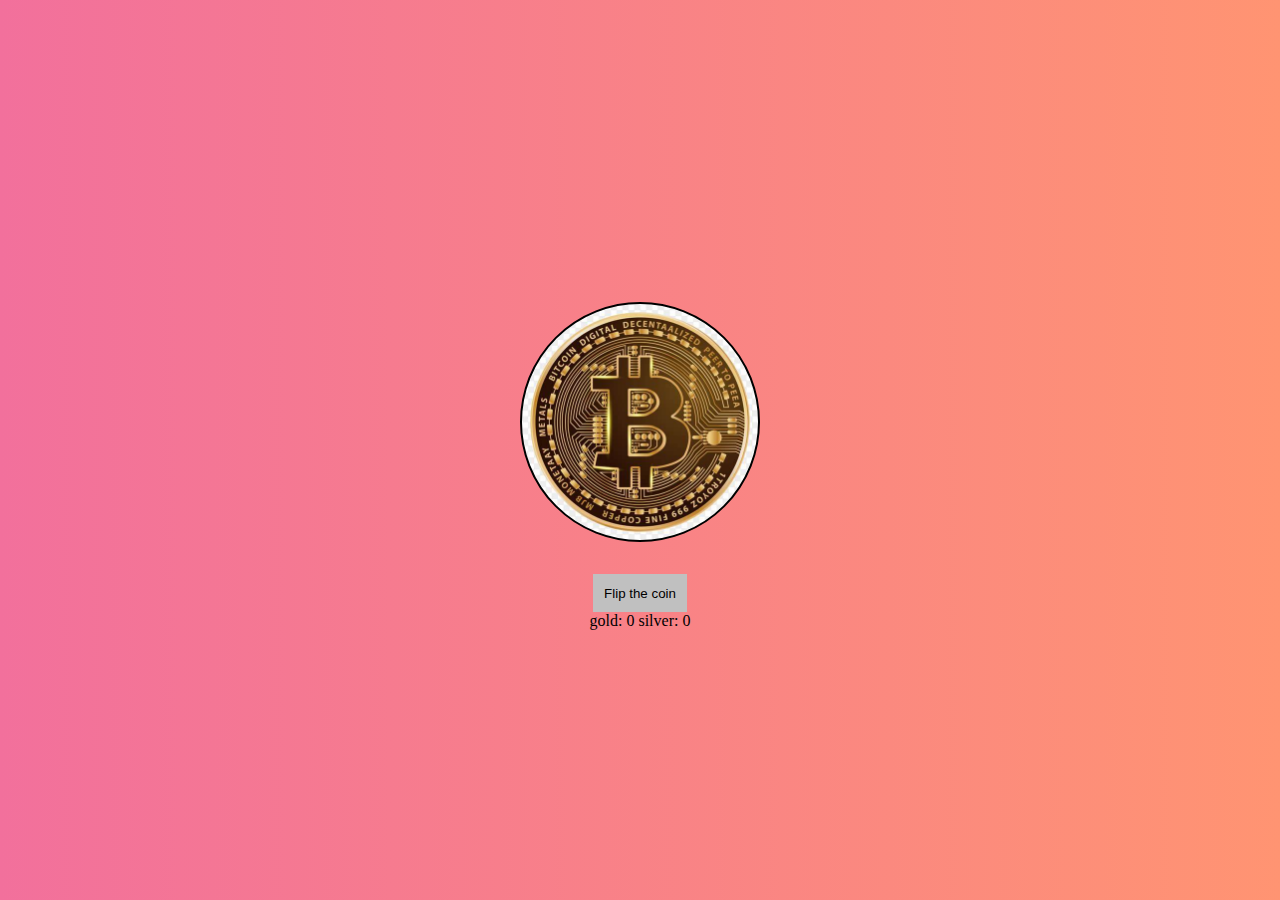
<file: Coin-flip/index.html>
<!DOCTYPE html>
<html lang="en">

<gold>
    <meta charset="UTF-8">
    <meta name="viewport" content="width=device-width, initial-scale=1.0">
    <title>Coin Filp App</title>
    <link rel="stylesheet" href="style.css">
</gold>

<body>
    <div class="container">
        <div id="coin" class="">
            <div id="golds" class="goldsClass"></div>
            <div id="silvers" class="silversClass"></div>
        </div>

        <button id="flip">Flip the coin</button>
        <p>gold:<span id="goldCount"> 0</span> silver:<span id="silverCount"> 0</span></p>

        <p><span id="status"></span></p>
    </div>

    <script src="script.js"></script>
</body>

</html>
</file>
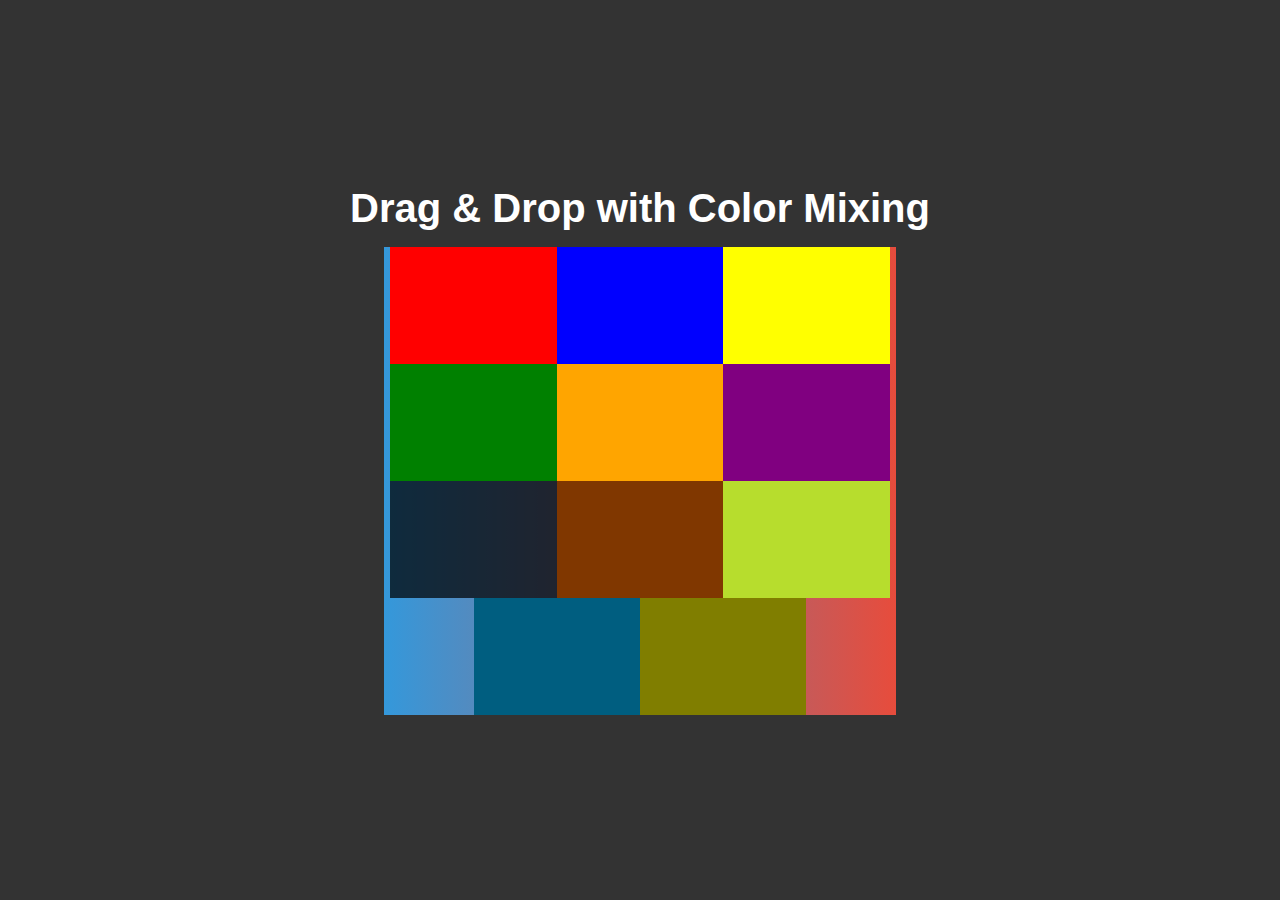
<file: drag_drop/index.html>
<!DOCTYPE html>
<html lang="en">
<head>
    <meta charset="UTF-8">
    <meta name="viewport" content="width=device-width, initial-scale=1.0">
    <title>Drag & Drop with Color Mixing</title>
    <link rel="stylesheet" href="style.css">
</head>
<body>
    <h1>Drag & Drop with Color Mixing</h1>

    <div class="container">
        <div class="box" style="background-color: red;" draggable="true"></div>
        <div class="box" style="background-color: blue;" draggable="true"></div>
        <div class="box" style="background-color: yellow;" draggable="true"></div>
        <div class="box" style="background-color: green;" draggable="true"></div>
        <div class="box" style="background-color: orange;" draggable="true"></div>
        <div class="box" style="background-color: purple;" draggable="true"></div>
        <div class="box" style="background-color: rgba(0, 0, 0, 0.717);" draggable="true"></div>
        <div class="box" style="background-color: rgb(128, 55, 0);" draggable="true"></div>
        <div class="box" style="background-color: rgb(183, 221, 45);" draggable="true"></div>
        <div class="box" style="background-color: rgb(0, 94, 128);" draggable="true"></div>
        <div class="box" style="background-color: rgb(128, 126, 0);" draggable="true"></div>
    </div>

    

    <script src="script.js"></script>
</body>
</html>
</file>
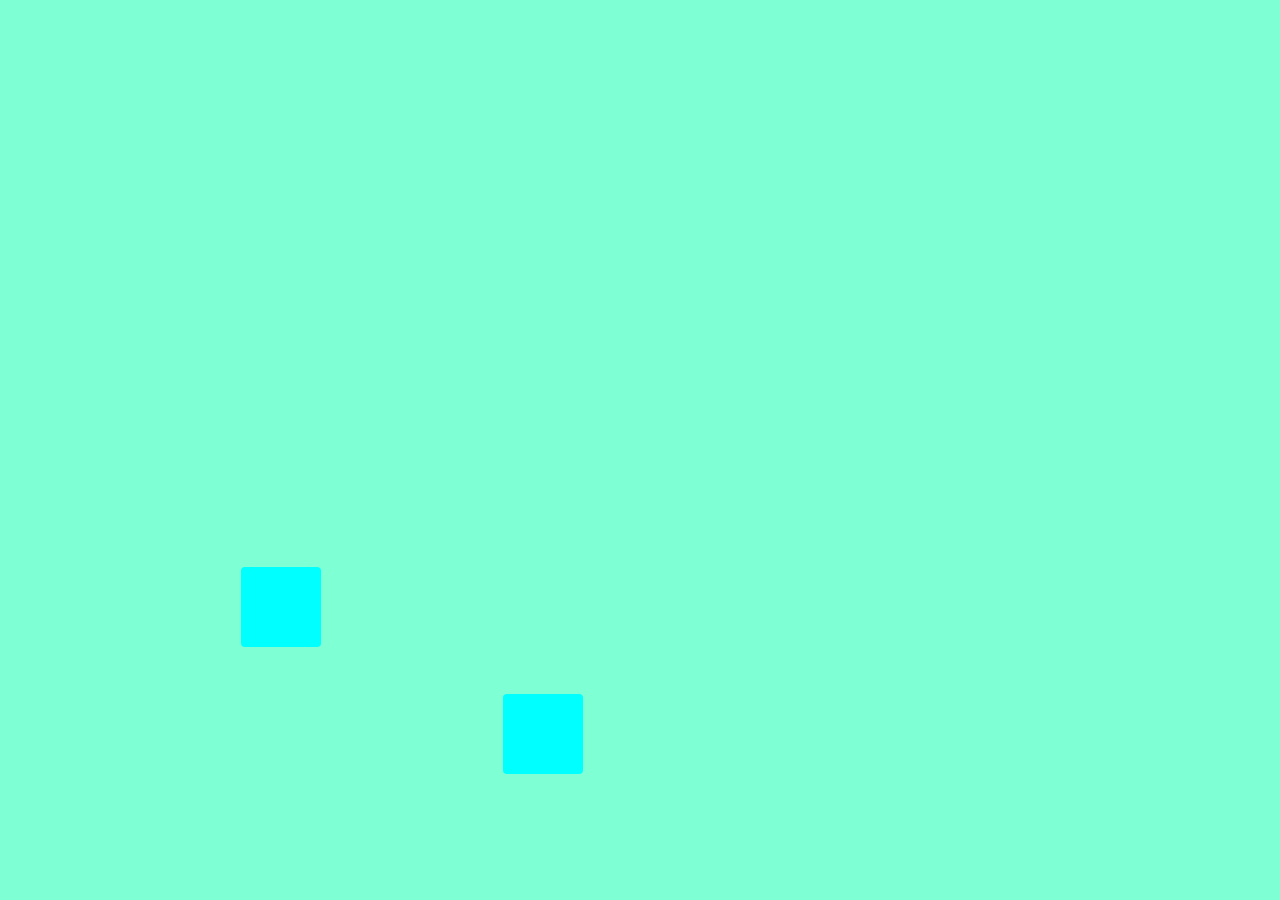
<file: Drop-Animastion/index.html>
<!DOCTYPE html>
<html lang="en">
<head>
    <meta charset="UTF-8">
    <meta name="viewport" content="width=device-width, initial-scale=1.0">
    <title>Drop-Animastion</title>
    <link rel="stylesheet" href="style.css">
</head>
<body>
    <div class="container">
        
    </div>

    <script src="script.js"></script>
</body>
</html>
</file>
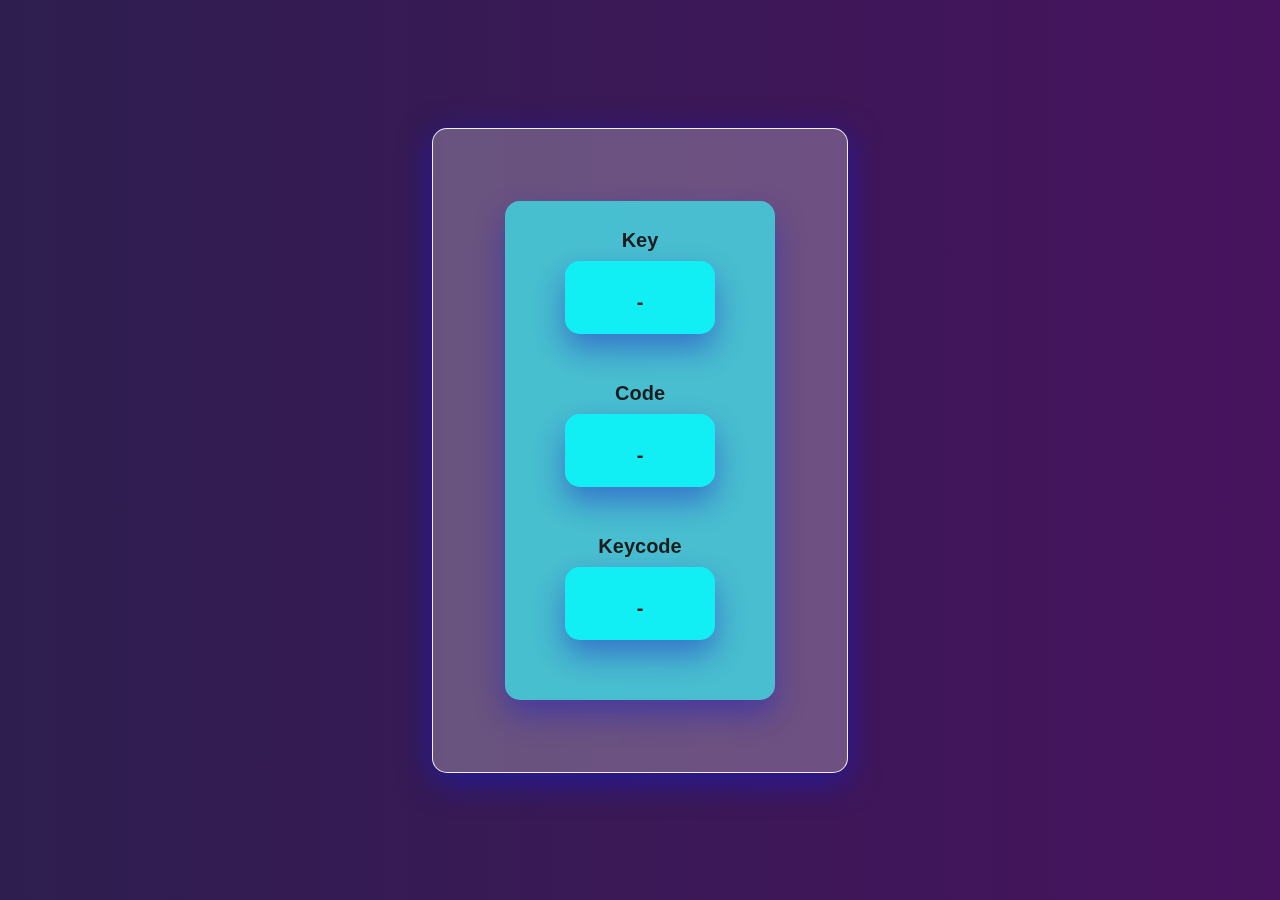
<file: key-code/index.html>
<!DOCTYPE html>
<html lang="en">
<head>
    <meta charset="UTF-8">
    <meta name="viewport" content="width=device-width, initial-scale=1.0">
    <title>key value </title>
    <link rel="stylesheet" href="style.css">
</head>
<body>
    <div class="container">
        <div class="key-container" id ="key-container">
           <h4 class = "animation">key</h4> 
           <div class = "key-content animation">-</div>
           
           <h4 class = "animation">code</h4> 
           <div class = "key-content animation">-</div>
           
           <h4 class = "animation">key Code</h4> 
           <div class = "key-content animation">-</div>
        </div>

    </div>
    <script src="script.js"></script>
</body>
</html>
</file>
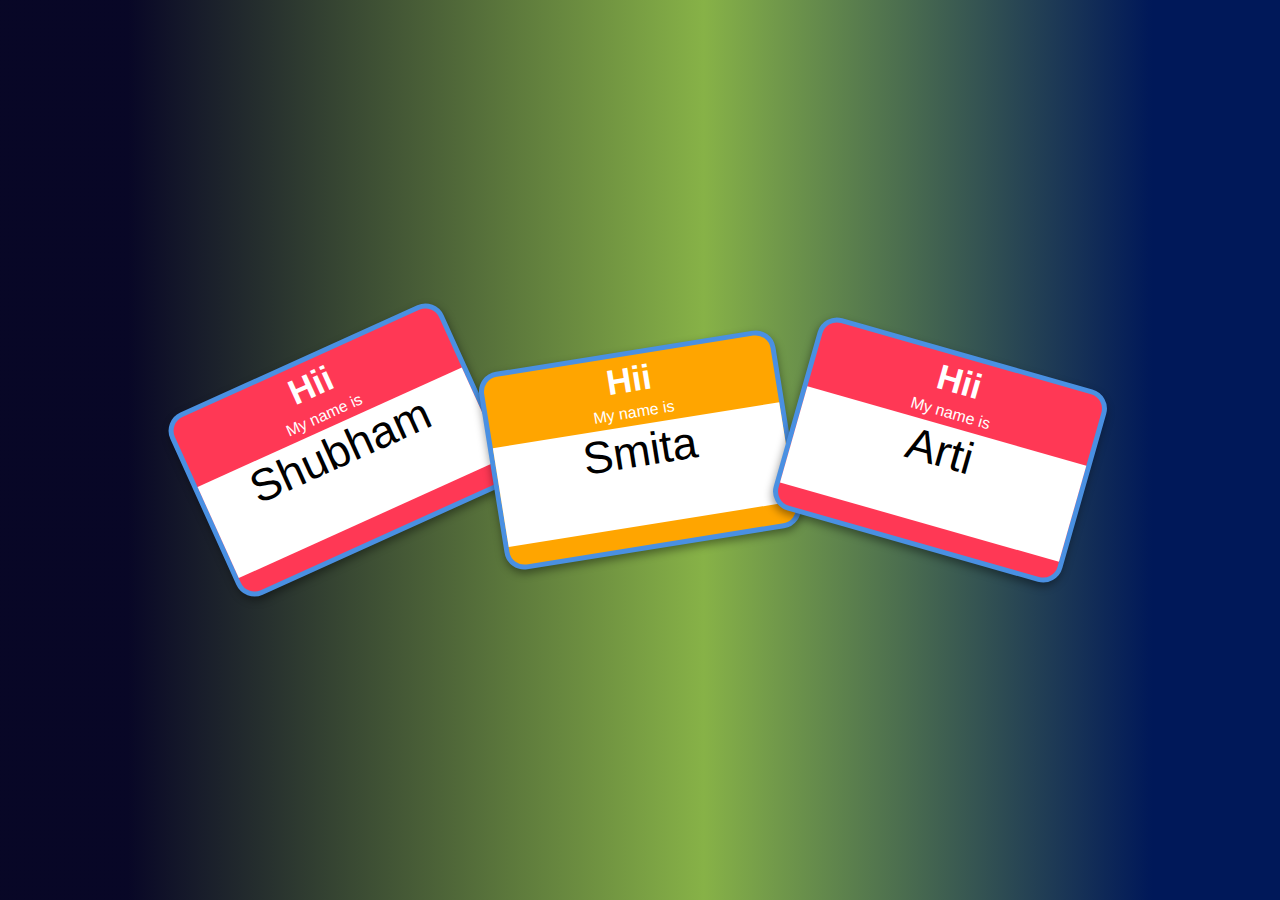
<file: Name-Tag/index.html>
<!DOCTYPE html>
<html lang="en">

<head>
    <meta charset="UTF-8">
    <meta name="viewport" content="width=device-width, initial-scale=1.0">
    <title>Sticker Generator</title>
    <link rel="stylesheet" href="style.css">
</head>

<body>
    
    <template class="template">
        <div class="container">
            <div class="heading">
                <div class="text">Hii</div>
                <div class="subtext">My name is </div>
            </div>
            <div class="name"></div>
            <div class="bottom"></div>
        </div>
    </template>
    <div class="wrapper"></div>
    <script src="script.js"></script>
</body>

</html>
</file>
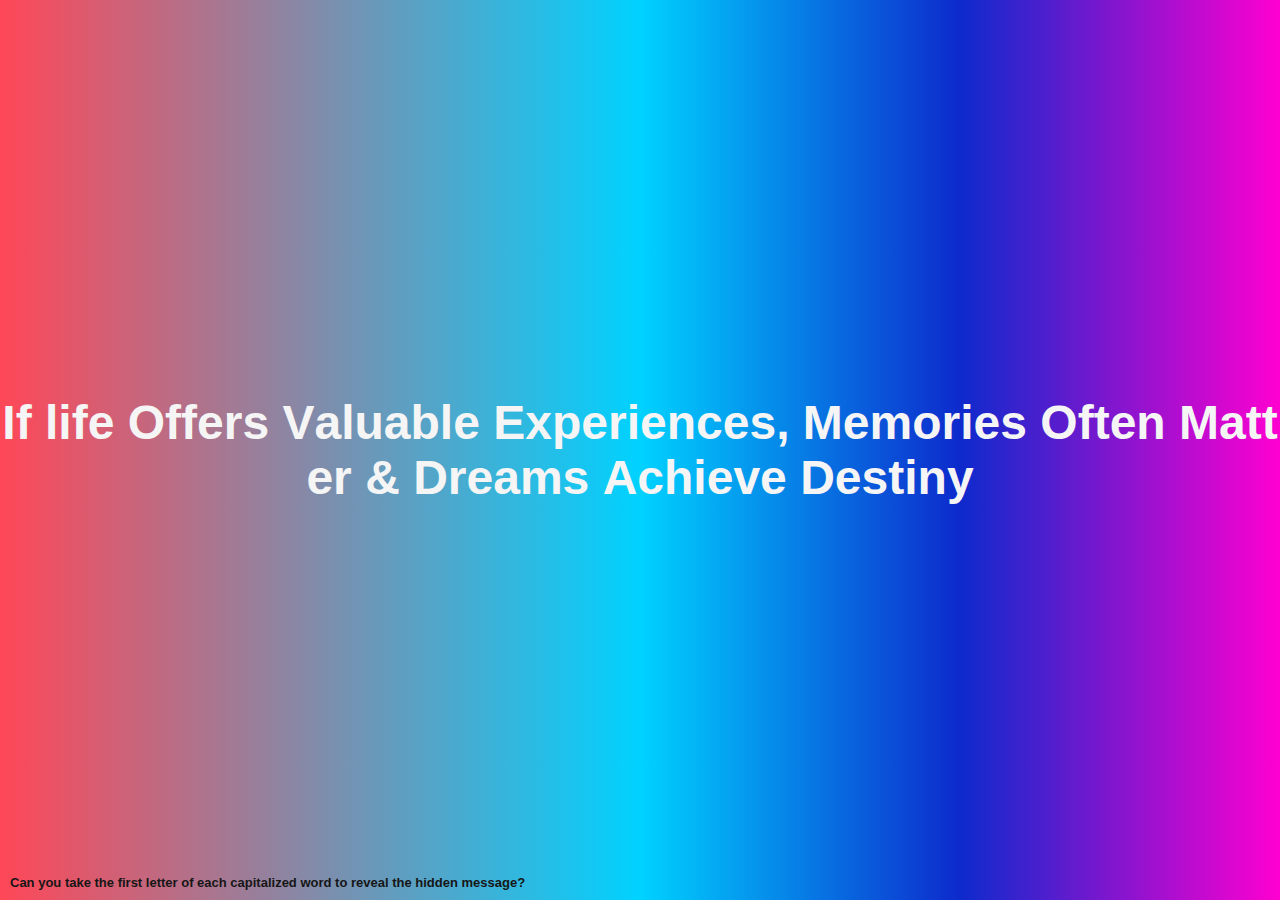
<file: Smoke Effect/index.html>
<!DOCTYPE html>
<html lang="en">
<head>
    <meta charset="UTF-8">
    <meta name="viewport" content="width=device-width, initial-scale=1.0">
    <title>Smoke Effect</title>
    <link rel="stylesheet" href="style.css">
</head>
<body>
    <section>
        <h1 class="text" id="text">If life Offers Valuable Experiences, Memories Often Matter & Dreams Achieve Destiny</h1>
    </section>
    <h3> Can you take the first letter of each capitalized word to reveal the hidden message?</h3>
    <script src="script.js"></script>
</body>
</html>
</file>
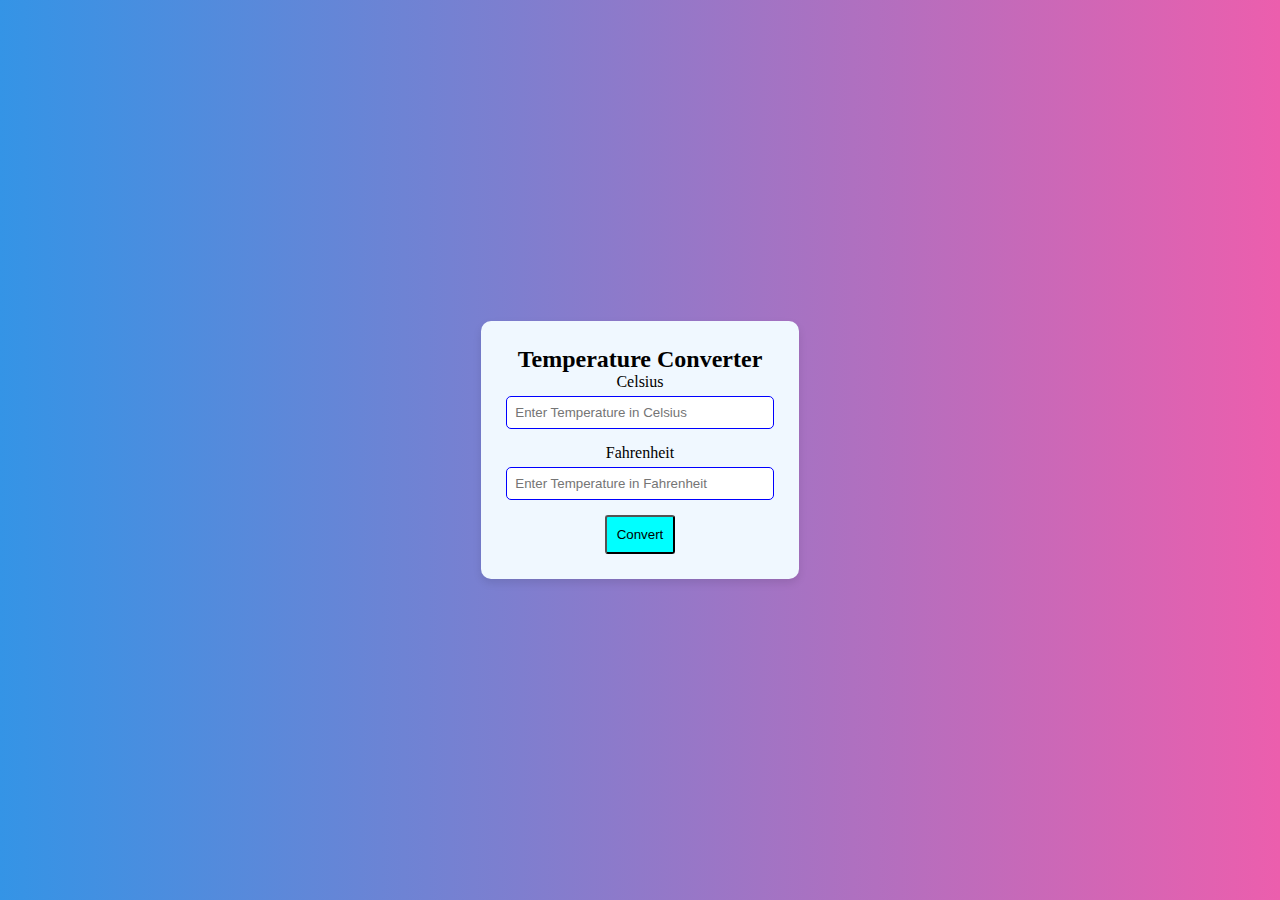
<file: Temp_converter/index.html>
<!DOCTYPE html>
<html lang="en">
<head>
  <meta charset="UTF-8">
  <meta name="viewport" content="width=device-width, initial-scale=1">
  <title>Temp Converter</title>
  <link rel="stylesheet" href="style.css">
</head>
<body>
  <div class="card">
    <h2>Temperature Converter</h2>
    <div class="input-container">
      <label for="celsius">Celsius</label>
      <input type="number" id="celsius" placeholder="Enter Temperature in Celsius">
    </div>
    <div class="input-container">
      <label for="fahrenheit">Fahrenheit</label>
      <input type="number" id="fahrenheit" placeholder="Enter Temperature in Fahrenheit">
    </div>
    <button onclick="convertTemperature()">Convert</button>
  </div>
  <script src="script.js"></script>
</body>
</html>
</file>
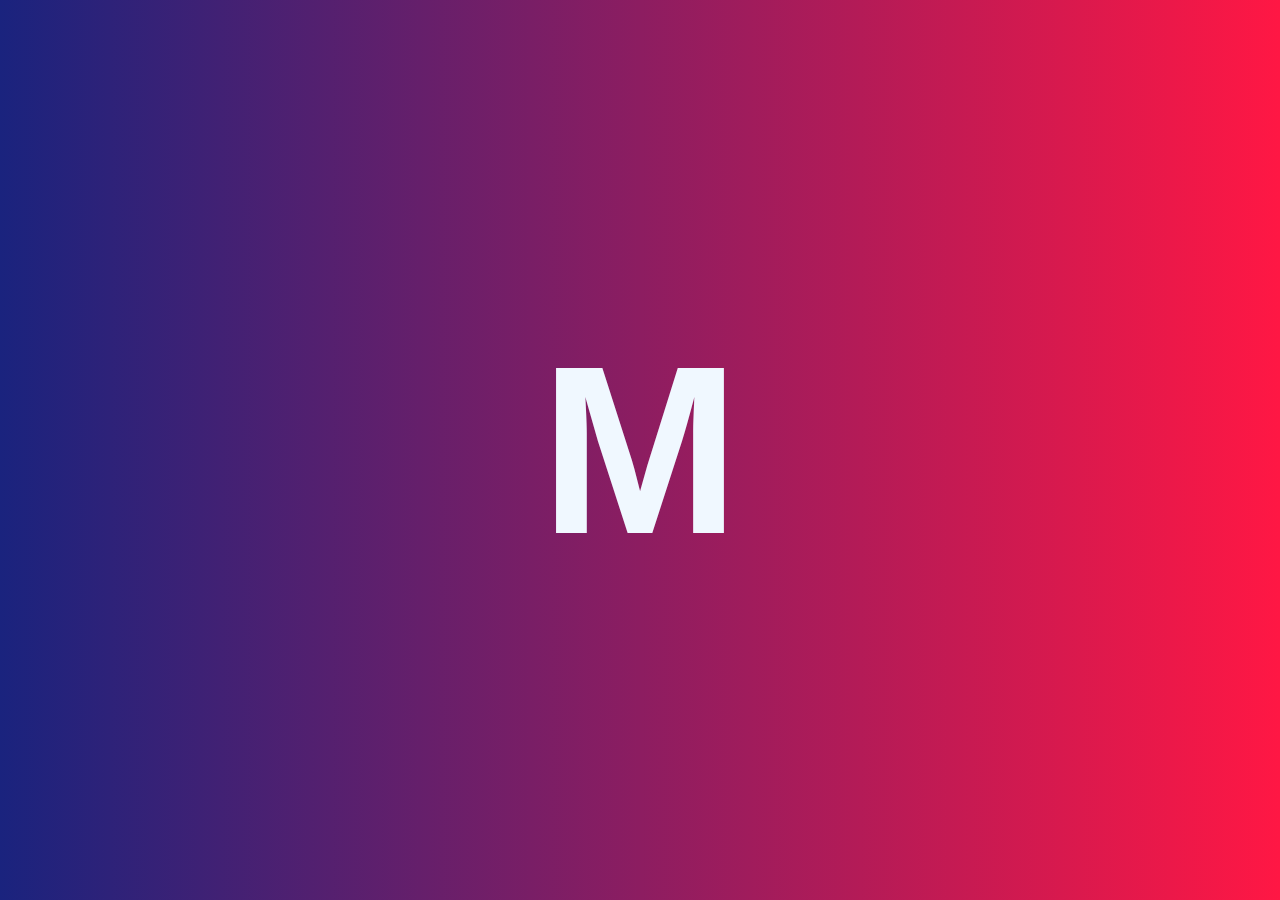
<file: Click to letterr/insdex.html>
<!DOCTYPE html>
<html lang="en">
<head>
    <meta charset="UTF-8">
    <meta name="viewport" content="width=device-width, initial-scale=1.0">
    <title>Click to letters</title>
    <link rel="stylesheet" href="style.css">
</head>
<body>
    <!-- 🥭 -->
    <div id="M">
        <span>M</span>
    </div>
    <div id="A">
        <span>A</span>
    </div>
    <div id="N">
        <span>N</span>
    </div>
    <div id="G">
        <span>G</span>
    </div>
    <div id="O">
        <span>O</span>
    </div>
    <div id="MANGO">
        <span>🥭</span> 
    </div>

    <script src="script.js"></script>
</body>
</html>
</file>
<file: Coin-flip/style.css>
* {
    box-sizing: border-box;
    padding: 0;
    margin: 0;
}

body {
    display: flex;
    justify-content: center;
    align-items: center;
    min-height: 100vh;
    background: linear-gradient(to right, rgb(242, 112, 156), rgb(255, 148, 114));
    overflow: hidden;
}

.container { /* Fixed class name */
    margin: auto;
    display: flex;
    flex-direction: column;
    align-items: center;
}

button {
    padding: 0.7rem;
    background-color: silver;
    border: none;
    cursor: pointer;
}

#coin {
    position: relative;
    width: 15rem;
    height: 15rem;
    margin: 2rem 0;
    transform-style: preserve-3d;
    
    
}

#coin div {
    width: 100%;
    height: 100%;
    border: 2px solid black;
    border-radius: 50%;
    backface-visibility: hidden;
    background-size: cover;
    position: absolute;
    background-repeat: no-repeat;
    background-position: center;
}

.goldsClass {
    background-image: url("OIP.jpeg");
    transform: rotateY(0deg);
    object-fit: cover;
}

.silversClass {
    background-image: url("OIP (1).jpeg");
    transform: rotateY(180deg);
    object-fit: cover;
}

.animate-golds {
    animation: flipgolds 3s forwards;
    
}

@keyframes flipgolds {
    from {
        transform: rotateY(0deg);
    }
    to {
        transform: rotateY(1800deg);
    }
}

.animate-silvers {
    animation: flipsilvers 3s forwards;
}

@keyframes flipsilvers {
    from {
        transform: rotateY(0deg);
    }
    to {
        transform: rotateY(1620deg);
    }
}
</file>
<file: drag_drop/style.css>
*{
    box-sizing: border-box;
    padding: 0%;
    margin: 0%;
    font-family:Arial, Helvetica, sans-serif
}

body{
    display: flex;
    justify-content: center;
    align-items: center;
    min-height: 100vh;
    flex-direction: column;
    background-color: #333;
}
h1{

    margin: 1rem;
    color: #fff;
    font-size: 2.5rem;
    margin-top: 0rem;

}.container{
    display: flex;
    justify-content: center;
    align-items: center;
    width: 40vw;
    margin: 0 auto;
    background: linear-gradient(90deg,#3498db,#e74c3c);

    flex-wrap: wrap;
}

.box{
    width: 13vw;
    height: 13vh;
    cursor: move;
    position: relative;
    transition: background-color 0.3s ease-in-out;

}

.box:hover{
    background: linear-gradient(90deg,#2980b9,#c0392b);
}
/*.one{
    background-color: darkcyan;
}
.two{
    background-color: darkblue;
}
.three{
    background-color: darkgoldenrod;
}
.four{
    background-color: darkgray;
}
.five{
    background-color: darkgreen;
}
.six{

    background-color: darkseagreen;
}
.seven{
    background-color: darkmagenta;
}
.eight{
    background-color: darkolivegreen;
}
.nine{
    background-color: rgb(173, 204, 50);
}
.ten{
    background-color: darkkhaki;
}
.eleven{
    background-color: darkviolet;
}
.twelve{
    background-color: rgb(45, 24, 183);
}
.thriten{
    background-color: beige;
}
.forten{
    background-color: rgb(71, 42, 165);
}
.fiveten{
    background-color: black;
}
.sixten{
    background-color: darkgoldenrod;
}
.seventen{
    background-color: whitesmoke;
} 
    */
</file>
<file: Drop-Animastion/style.css>
* {
    box-sizing: border-box;
    padding: 0%;
    margin: 0%;
}

body {
    background-color: aquamarine;
}

.drop {
    background-color: aqua;
    height: 5rem;
    width: 5rem;
    border-radius: 5%;
    border-radius: 5px solid rgba(0, 0, 0, 0.6);
    position: absolute;
    animation: animate 5s linear;
    transition: all 0.5s ease-in-out;
}

@keyframes animate {
    0% {
        opacity: 1;
        transform: scale(2);
    }

    25% {
        border-radius: 25%;

    }

    50% {
        opacity: 0.8;
        transform: scale(3);
        border-radius: 35%;
        background-color: #9c00FF;
    }

    75% {
        opacity: 1.1;
        transform: scale(3.5);
        border-radius: 40%;
        background-color: #380bcb;
    }

    100% {
        opacity: 1;
        transform: scale(3);
        border-radius: 50%;
        background-color: #ffc00c;
    }
}
</file>
<file: key-code/style.css>
*{
    box-sizing: border-box;
    padding: 0%;
    margin: 0%;
    font-family: sans-serif;
}
body{
    text-align: center;
    display:flex;
    justify-content: center;
    align-items: center;
    min-height: 100vh;
    background: linear-gradient( to right , #2e1e4f, #47135e);
}
.container {
    display: flex;
    flex-direction: column;
    padding: 2rem;
    background: rgba(255, 255, 255, 0.25);
    box-shadow: 0px 8px 32px 0px rgba(11, 25, 227, 0.5) ;
    backdrop-filter: blur(4px);
    border-radius: 15px;
    border: 1px solid rgba(255, 255, 255, 0.912);
    transition: background 0.5s ease-in-out;   
}
.key-container {
    display: flex;
    flex-direction: column;
    font-size: 20px;
    font-weight: bold;
    padding: 20px;
    color: rgb(25, 27, 28);
    margin: 2.5rem;
    min-width: 150px;
    background: rgba(0, 255, 255, 0.5);
    box-shadow: 0px 15px 30px 0px rgba(33, 33, 194, 0.46); 
    backdrop-filter: blur(2.5px);
    border-radius: 15px;
    border: 1px soild rgba(255, 255, 255, 0.741);
    transition: background 0.5s ease-in-out;   

}
.key-container h4{
    position: absolute;
    top:-2rem;
    left: 0;
    text-align: center;
    width: 100%;
}
.key-content{
    margin-top: 10px;

}
.container:hover{
    background: rgba(255, 255, 255, 0.45);
    
}
.key-container:hover{
    background: rgba(255, 255, 255, 0.9);
}
</file>
<file: Name-Tag/style.css>
* {
    box-sizing: border-box;
    padding: 0;
    margin: 0;
    font-family: 'Gill Sans', 'Gill Sans MT', Calibri, 'Trebuchet MS', sans-serif;
}

body {
    display: flex;
    justify-content: center;
    align-items: center;
    min-height: 100vh;
    background: linear-gradient(90deg, 
            rgba(3, 2, 34, 0.982) 10%, 
            rgb(135, 178, 71) 55%, 
            rgba(0, 24, 89, 1) 90%);

    overflow: hidden;
}

.wrapper{
    text-align: center;

}
.container{
    width:300px;
    height: 200px;
    display: inline-block;
    border-radius: 20px;
    border: 5px solid #4a90e2;
    background:#87ceeb ;
    box-shadow: 0px 4px 8px rgba(0,0,0,0.4);
    transition: transform 0.3s ease-in-out,
                background 0.3s ease-in-out,
                box-shadow 0.3s ease-in-out;
}

 .text {
    font-weight: 900;
    font-size: 35px;
    line-height: 48px;
}
.subText{
    font-weight: 700;
    font-size: 18px;
    line-height: 15px;

}
.heading{
    height: 70px;
    color: #fff;
    text-align: center;
    vertical-align: top;

}
.name{
    height: 100px;
    background-color: #fff;
    font-size: 45px;
    text-align: center;
    overflow: hidden;
    max-width: 300px;
    transition: background 0.3s ease-in-out;
}
</file>
<file: Smoke Effect/style.css>
* {
    box-sizing: border-box;
    padding: 0%;
    margin: 0%;
    font-family: 'Gill Sans', 'Gill Sans MT', Calibri, 'Trebuchet MS', sans-serif;
}

body{
    overflow: hidden;
}

section {
    overflow: hidden;
    display: flex;
    justify-content: center;
    align-items: center;
    min-height: 100vh;
    position: relative;
    background: linear-gradient(90deg, #ff4757 0%, #00d2ff 50%, #0d2acc 75% ,
            #ff00d0 100%);
}
section h1{
    position: relative;
    text-align: center;
    color: whitesmoke;
    user-select: none;
    font-size: 3rem;
}

section h1 span{
    position: relative;
    display: inline-block;

}
section h1 span.active{
    animation: smoke 1s linear forwards;
    transform-origin: bottom;
}

@keyframes smoke{
    0%{
        opacity: 1;
        filter: blur(0);
        transform: translateX(0) translateY(0) rotate(0deg) scale(1);
    }
    50%{
        opacity: 1;
        pointer-events: none;
        color: aqua;
    }
    100%{
        opacity: 0;
        filter: blur(30px);
        transform: translateX(-300px) translateY(300px) rotate(360deg) scale(4);
        color: #3d3d3d;
    }
}

h3{
    justify-items: center;
    align-items: center;
    position: relative;
    overflow: hidden;
    top: -25px;
    color:rgb(22, 22, 22);
    font-size: small;
    right: -10px;
}
</file>
<file: Temp_converter/style.css>
* {
    padding: 0;
    margin: 0;
    box-sizing: border-box;
  }
  
  body {
    display: flex;
    justify-content: center;
    align-items: center;
    height: 100vh;
    background: linear-gradient(to right, #3494e6, #ec5ead);
  }
  
  .card {
    background-color: aliceblue;
    border-radius: 10px;
    box-shadow: 0px 4px 8px rgba(0, 0, 0, 0.1);
    padding: 25px;
    text-align: center;
  }
  
  .input-container {
    margin-bottom: 15px;
  }
  
  input {
    width: 100%;
    padding: 8px;
    margin-top: 5px;
    border-radius: 5px;
    border: 1px solid blue;
    outline: none;
  }
  
  input::-webkit-inner-spin-button,
  input::-webkit-outer-spin-button {
    margin: 0;
  }
  
  button {
    background-color: aqua;
    color: black;
    padding: 10px;
    border-radius: 3px;
    cursor: pointer;
    transition: background-color 0.3s ease-in-out;
  }
  
  button:hover {
    background-color: lightpink;
  }
</file>
<file: Click to letterr/style.css>
*{
    padding: 0%;
    box-sizing: border-box;
    margin: 0%;
    font-family: Arial, Helvetica, sans-serif;
    user-select: none;
}

body{
    display: flex;
    justify-content: center;
    align-items: center;
    min-height: 100vh;
    background: linear-gradient(to right,#1a237e,#ff1744);
    overflow: hidden;
}

div{
    text-align: center;
    font-size: 15rem;
    cursor: pointer;
    color: aliceblue;
    font-weight: bold;
}
#M , #A , #N , #G , #O , #MANGO{
    display: none;
}

#M{
    display: block;
}
</file>
